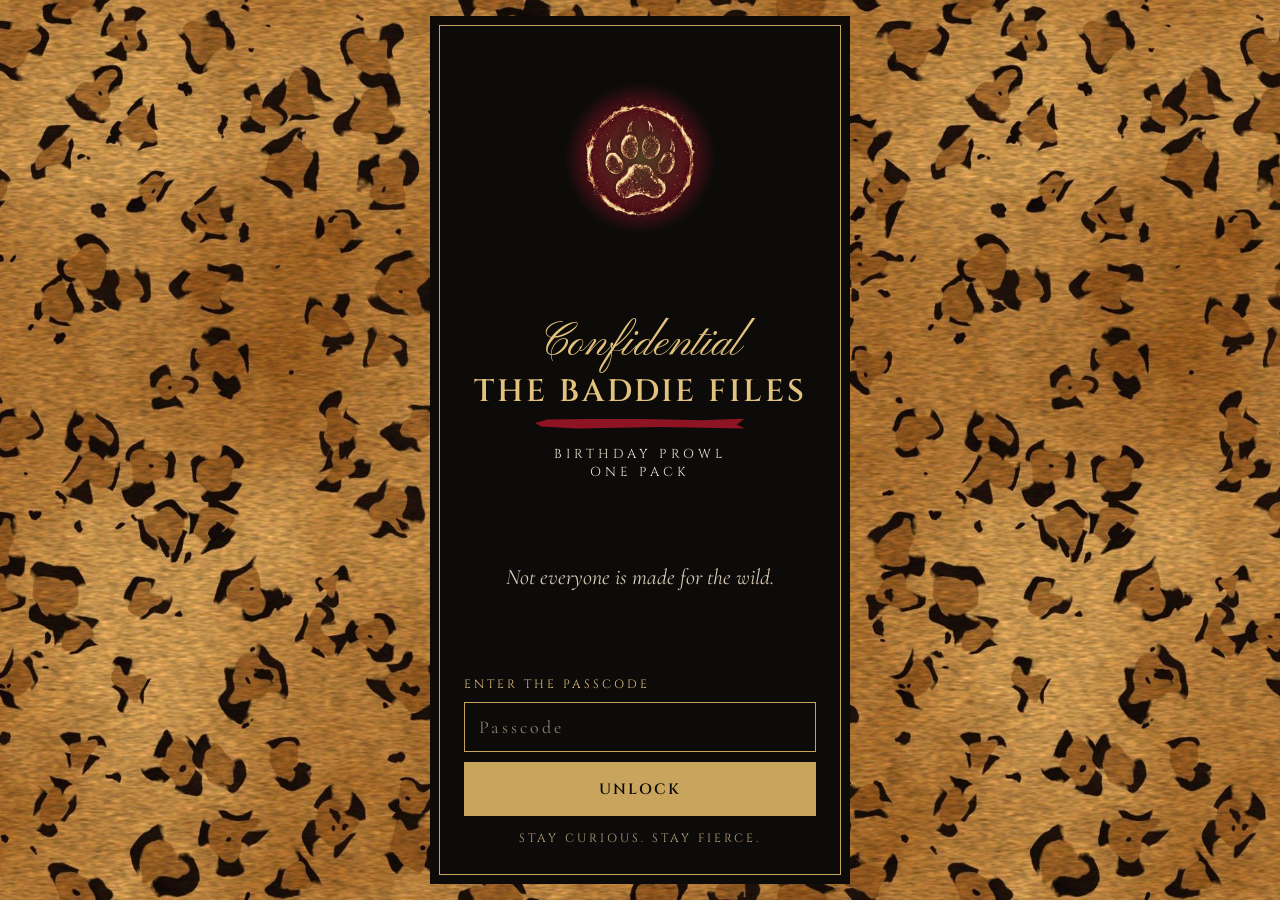
<file: index.html>
<!doctype html>
<html lang="en">
<head>
<meta charset="utf-8">
<meta name="viewport" content="width=device-width, initial-scale=1, viewport-fit=cover">
<meta name="theme-color" content="#0D0B0A">
<meta name="robots" content="noindex, nofollow">
<title>The Baddie Files – Confidential</title>
<meta name="description" content="Confidential. Birthday prowl, one pack.">
<meta property="og:title" content="The Baddie Files">
<meta property="og:description" content="Confidential. Not everyone is made for the wild.">
<meta property="og:image" content="https://testbug2424.github.io/invcard/assets/og-emblem.jpg">
<meta property="og:url" content="https://testbug2424.github.io/invcard/">
<link rel="icon" href="assets/emblem.webp" type="image/webp">
<link rel="preconnect" href="https://fonts.googleapis.com">
<link rel="preconnect" href="https://fonts.gstatic.com" crossorigin>
<link rel="stylesheet" href="https://fonts.googleapis.com/css2?family=Cinzel:wght@400;500;600&family=Cormorant+Garamond:ital,wght@0,400;0,500;0,600;1,400;1,500&family=Pinyon+Script&display=swap">
<link rel="stylesheet" href="css/style.css">
</head>
<body>
<div class="leo-bg" aria-hidden="true"></div>
<div class="petals" aria-hidden="true"><span class="petal"></span><span class="petal r"></span><span class="petal g"></span><span class="petal r"></span><span class="petal"></span><span class="petal g"></span><span class="petal"></span><span class="petal r"></span><span class="petal g"></span><span class="petal r"></span><span class="petal"></span><span class="petal g"></span><span class="petal"></span><span class="petal r"></span><span class="petal g"></span><span class="petal r"></span><span class="petal"></span><span class="petal g"></span><span class="petal"></span><span class="petal r"></span><span class="petal g"></span><span class="petal r"></span><span class="petal"></span><span class="petal g"></span><span class="petal"></span><span class="petal r"></span><span class="petal g"></span><span class="petal r"></span><span class="petal"></span><span class="petal g"></span><span class="petal"></span><span class="petal r"></span><span class="petal g"></span><span class="petal r"></span><span class="petal"></span><span class="petal g"></span></div>

<main class="cover">
  <div class="cover__frame">
    <div class="ember-wrap"><div class="ember-glow" aria-hidden="true"></div><img class="ember-img cover__emblem" src="assets/emblem.webp" alt="Glowing gold clawed paw in a burgundy and gold fire ring" width="124" height="124"><span class="spark" aria-hidden="true"></span><span class="spark" aria-hidden="true"></span><span class="spark" aria-hidden="true"></span><span class="spark" aria-hidden="true"></span><span class="spark" aria-hidden="true"></span><span class="spark" aria-hidden="true"></span><span class="spark" aria-hidden="true"></span><span class="spark" aria-hidden="true"></span><span class="spark" aria-hidden="true"></span><span class="spark" aria-hidden="true"></span></div>

    <div style="display:flex;flex-direction:column;align-items:center;gap:8px">
      <div class="script" style="font-size:46px;line-height:1">Confidential</div>
      <h1 class="cover__title">THE BADDIE FILES</h1>
      <div class="slash" style="width:210px"></div>
      <div class="caps cover__sub">BIRTHDAY PROWL<br>ONE PACK</div>
    </div>

    <p class="cover__tag">Not everyone is made for the wild.</p>

    <div class="cover__bottom">
      <form id="gate" class="cover__form" novalidate>
        <label for="pw">ENTER THE PASSCODE</label>
        <input id="pw" class="field" type="password" placeholder="Passcode" autocomplete="off" autocapitalize="characters" enterkeyhint="go" required>
        <p id="pw-error" class="cover__error" role="alert" hidden>Wrong passcode. Teaser 2 spells it out.</p>
        <button type="submit" class="btn" style="min-height:54px">UNLOCK</button>
      </form>

      <div id="unlocked" style="width:100%;display:flex;flex-direction:column;align-items:center;gap:14px" hidden>
        <p class="script" style="margin:0;font-size:30px">Untamed &amp; unlocked</p>
        <a class="btn" href="invite.html" style="min-height:54px">OPEN YOUR INVITATION</a>
      </div>

      <div class="motto">STAY CURIOUS. STAY FIERCE.</div>
    </div>
  </div>
</main>

<script src="js/config.js"></script>
<script src="js/cover.js"></script>
</body>
</html>
</file>
<file: css/style.css>
:root {
  --ink: #0d0b0a;
  --panel: #120f0d;
  --photo: #1c1816;
  --cream: #ede3d1;
  --cream-soft: #d8cbb4;
  --gold: #e2c27d;
  --gold-hover: #f3dfae;
  --accent: #c9a45c;
  --muted: #b8a27a;
  --burgundy: #5e0b17;
  --blood: #8e1424;
  --rule: #8a3a46;
  --blush: #f1e4e6;
  --error: #ee8a95;
  --error-on-burgundy: #ffb3bd;
  --script: 'Pinyon Script', cursive;
  --display: 'Cinzel', serif;
  --body: 'Cormorant Garamond', serif;
}

* { box-sizing: border-box; }

html { scroll-behavior: smooth; }

body {
  margin: 0;
  background: var(--ink);
  color: var(--cream);
  font-family: var(--body);
  -webkit-font-smoothing: antialiased;
}

a { color: var(--gold); }
a:hover { color: var(--gold-hover); }

img { display: block; }

.leo-bg {
  position: fixed;
  inset: 0;
  z-index: -1;
  background-color: #7a4a1c;
  background-image: url('../assets/leopard.jpg');
  background-size: 900px 900px;
  background-position: center top;
}

/* ---------- shared atoms ---------- */
.script { font-family: var(--script); color: var(--gold); line-height: 1.1; }
.caps   { font-family: var(--display); letter-spacing: 3px; }
.gold   { color: var(--gold); }
.muted  { color: var(--muted); }
.italic { font-style: italic; }

.slash {
  width: 200px;
  height: 10px;
  background: var(--blood);
  clip-path: polygon(0% 45%, 6% 10%, 40% 0%, 80% 18%, 100% 0%, 96% 60%, 100% 100%, 60% 85%, 20% 100%, 3% 80%);
}

.btn {
  display: flex;
  align-items: center;
  justify-content: center;
  width: 100%;
  min-height: 50px;
  border: 1px solid var(--accent);
  background: var(--accent);
  color: var(--ink);
  font-family: var(--display);
  font-weight: 600;
  font-size: 15px;
  letter-spacing: 2px;
  text-decoration: none;
  cursor: pointer;
  transition: background .15s, color .15s;
}
.btn:hover { background: var(--gold); color: var(--ink); }
.btn--ghost { background: transparent; color: var(--gold); }
.btn--ghost:hover { background: rgba(201, 164, 92, .12); color: var(--gold-hover); }
.btn:focus-visible, input:focus-visible { outline: 2px solid var(--gold); outline-offset: 2px; }

.field {
  height: 50px;
  width: 100%;
  padding: 0 14px;
  border: 1px solid var(--accent);
  background: var(--ink);
  color: var(--cream);
  font-family: var(--body);
  font-size: 18px;
}
.field::placeholder { color: #8c7f6a; }

.sr-only {
  position: absolute; width: 1px; height: 1px; padding: 0; margin: -1px;
  overflow: hidden; clip: rect(0, 0, 0, 0); border: 0;
}

/* ---------- cover ---------- */
.cover {
  position: fixed;
  top: 16px; bottom: 16px; left: 50%;
  transform: translateX(-50%);
  width: calc(100% - 32px);
  max-width: 420px;
  background: var(--ink);
  padding: 9px;
}
.cover__frame {
  height: 100%;
  border: 1px solid var(--accent);
  padding: 52px 24px 28px;
  display: flex;
  flex-direction: column;
  align-items: center;
  justify-content: space-between;
  gap: 16px;
  text-align: center;
  overflow-y: auto;
}
.cover__emblem { width: 124px; height: 124px; }
.cover__title {
  margin: 0;
  font-family: var(--display);
  font-weight: 600;
  font-size: 31px;
  letter-spacing: 3px;
  line-height: 1.15;
  color: var(--gold);
}
.cover__sub { font-size: 13px; letter-spacing: 4px; margin-top: 8px; }
.cover__tag { margin: 0; font-style: italic; font-size: 22px; line-height: 1.35; color: var(--cream-soft); }
.cover__form { width: 100%; display: flex; flex-direction: column; gap: 10px; text-align: left; }
.cover__form label { font-family: var(--display); font-size: 12px; letter-spacing: 3px; color: var(--gold); }
.cover__form .field { letter-spacing: 3px; }
.cover__error { margin: 0; font-size: 17px; color: var(--error); }
.cover__bottom { width: 100%; display: flex; flex-direction: column; align-items: center; gap: 14px; }
.motto { font-family: var(--display); font-size: 12px; letter-spacing: 3px; color: var(--muted); }

.shake { animation: shake .35s; }
@keyframes shake {
  20%, 60% { transform: translateX(-6px); }
  40%, 80% { transform: translateX(6px); }
}

@media (max-height: 640px) {
  .cover__frame { padding-top: 28px; justify-content: flex-start; }
  .cover__emblem { width: 96px; height: 96px; }
  .cover .ember-wrap { width: 124px; height: 124px; }
}

/* ---------- invitation ---------- */
.page { padding: 14px; min-height: 100vh; }
.sheet { position: relative; max-width: 420px; margin: 0 auto; background: var(--ink); padding: 8px; }
.sheet__frame {
  border: 1px solid var(--accent);
  padding: 44px 0 40px;
  display: flex;
  flex-direction: column;
  gap: 50px;
}

.hero { padding: 0 20px; display: flex; flex-direction: column; align-items: center; gap: 8px; text-align: center; }
.hero img { width: 130px; height: 130px; }
.hero h1 { margin: 0; font-family: var(--display); font-weight: 600; font-size: 30px; letter-spacing: 3px; line-height: 1.15; color: var(--gold); }

.letter { padding: 0 26px; display: flex; flex-direction: column; align-items: center; gap: 16px; text-align: center; font-size: 19px; line-height: 1.65; }
.letter p { margin: 0; }

h2.section-title { margin: 0; font-family: var(--display); font-weight: 500; font-size: 17px; letter-spacing: 4px; color: var(--gold); }

.box { margin: 0 18px; background: var(--burgundy); padding: 7px; }
.box__frame { border: 1px solid var(--accent); padding: 24px 18px; display: flex; flex-direction: column; gap: 4px; }

.row { display: flex; justify-content: space-between; align-items: baseline; gap: 12px; padding: 12px 0; border-bottom: 1px solid var(--rule); }
.row:last-of-type { border-bottom: 0; }
.row dt { font-family: var(--display); font-size: 13px; letter-spacing: 2px; color: var(--gold); }
.row dd { margin: 0; text-align: right; display: flex; flex-direction: column; font-size: 22px; font-weight: 500; color: #fff; }
.row dd small { font-style: italic; font-size: 16px; font-weight: 400; color: var(--blush); }
.details { margin: 0; }
.btn-pair { display: grid; grid-template-columns: 1fr 1fr; gap: 10px; margin-top: 14px; }
.btn-pair .btn { font-size: 14px; letter-spacing: 1px; min-height: 48px; }

.pack { padding: 0 20px; display: flex; flex-direction: column; align-items: center; gap: 16px; text-align: center; }
.pack__grid { width: 100%; display: grid; grid-template-columns: 1fr 1fr; gap: 28px 14px; list-style: none; margin: 0; padding: 0; }
.baddie { display: flex; flex-direction: column; align-items: center; gap: 7px; }
.baddie__photo { width: 100%; height: 168px; border: 1px solid var(--accent); padding: 4px; }
.baddie__inner {
  position: relative; height: 100%; overflow: hidden;
  background: var(--photo);
  display: flex; align-items: center; justify-content: center;
  font-size: 15px; color: var(--muted);
}
.baddie__inner img { width: 100%; height: 100%; object-fit: cover; }
.baddie__veil {
  position: absolute; inset: 0; background: var(--burgundy);
  display: flex; align-items: center; justify-content: center;
  font-family: var(--display); font-size: 12px; letter-spacing: 3px; color: var(--gold);
}
.baddie__nick { font-family: var(--script); font-size: 26px; line-height: 1.1; color: var(--gold); }
.baddie__name { font-size: 18px; font-weight: 500; line-height: 1.2; }
.baddie__meter-label { font-family: var(--display); font-size: 12px; letter-spacing: 2px; color: var(--muted); margin-top: 4px; }
.meter { display: flex; gap: 3px; }
.baddie__role { font-family: var(--display); font-size: 13px; letter-spacing: 2px; line-height: 1.35; color: var(--gold); text-transform: uppercase; }

.hunt { padding: 0 30px; display: flex; flex-direction: column; align-items: center; gap: 14px; text-align: center; }
.hunt p { margin: 0; font-size: 19px; line-height: 1.65; }

/* RSVP */
.rsvp .box__frame { padding: 28px 18px; gap: 14px; }
.rsvp__head { text-align: center; display: flex; flex-direction: column; gap: 6px; }
.rsvp__head p { margin: 0; font-size: 18px; color: var(--blush); }
.rsvp form { display: flex; flex-direction: column; gap: 14px; }
.rsvp label { font-size: 17px; color: var(--blush); }
.stack { display: flex; flex-direction: column; gap: 6px; }
.choice { min-height: 50px; letter-spacing: 1px; }
.choice[aria-pressed="false"] { background: transparent; color: var(--gold); }
.choice--out { border-color: #b7838b; }
.choice--out[aria-pressed="false"] { color: var(--blush); }
.choice--out[aria-pressed="true"] { background: var(--blush); border-color: var(--blush); color: var(--burgundy); }

.poison-group { border: 0; margin: 6px 0 0; padding: 0; display: flex; flex-direction: column; gap: 10px; }
.poison-group legend { padding: 0; width: 100%; text-align: center; margin-bottom: 10px; }
.poison-group legend span { display: block; }
.poison {
  width: 100%; padding: 14px 16px; text-align: left; cursor: pointer;
  border: 1px solid var(--accent); background: var(--ink); color: var(--cream);
  display: flex; flex-direction: column; gap: 2px;
}
.poison__tag { font-family: var(--display); font-weight: 600; font-size: 12px; letter-spacing: 3px; color: var(--gold); }
.poison__name { font-family: var(--script); font-size: 28px; line-height: 1.1; color: var(--gold); }
.poison__dish { font-family: var(--body); font-style: italic; font-size: 17px; color: var(--cream-soft); }
.poison[aria-pressed="true"] { background: var(--accent); }
.poison[aria-pressed="true"] .poison__tag,
.poison[aria-pressed="true"] .poison__name,
.poison[aria-pressed="true"] .poison__dish { color: var(--ink); }

.rsvp__error { margin: 0; font-size: 18px; text-align: center; color: var(--error-on-burgundy); }
.rsvp__submit { min-height: 56px; font-size: 16px; letter-spacing: 3px; margin-top: 4px; }

.sealed {
  background: var(--ink); border: 1px solid var(--accent); padding: 20px 16px;
  display: flex; flex-direction: column; align-items: center; gap: 6px; text-align: center;
}
.sealed p { margin: 0; }
.reset {
  margin-top: 10px; min-height: 44px; padding: 0 16px; cursor: pointer;
  border: 1px dashed var(--muted); background: transparent; color: var(--muted);
  font-family: var(--display); font-size: 12px; letter-spacing: 2px;
}

/* modal */
.modal {
  position: fixed; inset: 0; z-index: 50;
  background: rgba(5, 4, 4, .86);
  display: flex; align-items: center; justify-content: center; padding: 24px;
}
.modal[hidden] { display: none; }
.modal__card { width: 100%; max-width: 330px; background: var(--burgundy); padding: 7px; }
.modal__frame { border: 1px solid var(--accent); padding: 30px 20px; display: flex; flex-direction: column; align-items: center; gap: 10px; text-align: center; }
.modal__frame p { margin: 0; font-style: italic; font-size: 18px; color: var(--blush); }
.modal__poison {
  width: 100%; margin-top: 6px; padding: 16px 12px; background: var(--ink); border: 2px solid var(--accent);
  display: flex; flex-direction: column; align-items: center; gap: 4px;
}

.foot { padding: 0 20px; display: flex; flex-direction: column; align-items: center; gap: 16px; text-align: center; }
.foot p { margin: 0; font-style: italic; font-size: 27px; line-height: 1.3; color: var(--gold); }
.foot img { width: 84px; height: 84px; }

[hidden] { display: none !important; }

@media (prefers-reduced-motion: reduce) {
  html { scroll-behavior: auto; }
  .shake { animation: none; }
}

/* ---------- falling petals (from design) ---------- */
.petals{position:fixed;top:0;left:0;right:0;bottom:0;pointer-events:none;overflow:hidden;z-index:5}
.petal{position:absolute;top:-30px;background:#8E1424;border-radius:70% 0 70% 0;opacity:.88;will-change:transform;scale:none}
.petal.r{background:#B3122A}
.petal.g{border-radius:50%;background:#E2C27D;opacity:.95}
@-webkit-keyframes petalfall{0%{-webkit-transform:translate3d(0,-6vh,0) rotate(0deg)}25%{-webkit-transform:translate3d(20px,24vh,0) rotate(90deg)}50%{-webkit-transform:translate3d(-16px,52vh,0) rotate(185deg)}75%{-webkit-transform:translate3d(18px,78vh,0) rotate(270deg)}100%{-webkit-transform:translate3d(0,112vh,0) rotate(360deg)}
}
@keyframes petalfall{0%{transform:translate3d(0,-6vh,0) rotate(0deg)}25%{transform:translate3d(20px,24vh,0) rotate(90deg)}50%{transform:translate3d(-16px,52vh,0) rotate(185deg)}75%{transform:translate3d(18px,78vh,0) rotate(270deg)}100%{transform:translate3d(0,112vh,0) rotate(360deg)}
}
@-webkit-keyframes petalfall2{0%{-webkit-transform:translate3d(0,-6vh,0) rotate(0deg)}25%{-webkit-transform:translate3d(-18px,24vh,0) rotate(90deg)}50%{-webkit-transform:translate3d(14px,52vh,0) rotate(185deg)}75%{-webkit-transform:translate3d(-20px,78vh,0) rotate(270deg)}100%{-webkit-transform:translate3d(0,112vh,0) rotate(360deg)}
}
@keyframes petalfall2{0%{transform:translate3d(0,-6vh,0) rotate(0deg)}25%{transform:translate3d(-18px,24vh,0) rotate(90deg)}50%{transform:translate3d(14px,52vh,0) rotate(185deg)}75%{transform:translate3d(-20px,78vh,0) rotate(270deg)}100%{transform:translate3d(0,112vh,0) rotate(360deg)}
}
.petal:nth-child(1){left:44.4%;width:9.8px;height:13.2px;-webkit-animation:petalfall 13.5s linear -15.7s infinite;animation:petalfall 13.5s linear -15.7s infinite}
.petal:nth-child(2){left:18.7%;width:11.8px;height:15.9px;-webkit-animation:petalfall 13.1s linear -10.7s infinite;animation:petalfall 13.1s linear -10.7s infinite}
.petal:nth-child(3){left:43.9%;width:6.7px;height:6.7px;-webkit-animation:petalfall 10.1s linear -9.2s infinite;animation:petalfall 10.1s linear -9.2s infinite}
.petal:nth-child(4){left:58.2%;width:11.4px;height:15.4px;-webkit-animation:petalfall 12.2s linear -7.7s infinite;animation:petalfall 12.2s linear -7.7s infinite}
.petal:nth-child(5){left:60.8%;width:7.2px;height:9.7px;-webkit-animation:petalfall 15.7s linear -1.1s infinite;animation:petalfall 15.7s linear -1.1s infinite}
.petal:nth-child(6){left:58.6%;width:5.8px;height:5.8px;-webkit-animation:petalfall 15.2s linear -5.5s infinite;animation:petalfall 15.2s linear -5.5s infinite}
.petal:nth-child(7){left:50.8%;width:11.0px;height:14.9px;-webkit-animation:petalfall2 14.1s linear -8.5s infinite;animation:petalfall2 14.1s linear -8.5s infinite}
.petal:nth-child(8){left:63.9%;width:12.6px;height:17.0px;-webkit-animation:petalfall 12.3s linear -9.4s infinite;animation:petalfall 12.3s linear -9.4s infinite}
.petal:nth-child(9){left:68.9%;width:4.9px;height:4.9px;-webkit-animation:petalfall 11.5s linear -3.9s infinite;animation:petalfall 11.5s linear -3.9s infinite}
.petal:nth-child(10){left:55.1%;width:8.7px;height:11.7px;-webkit-animation:petalfall 9.9s linear -1.8s infinite;animation:petalfall 9.9s linear -1.8s infinite}
.petal:nth-child(11){left:93.0%;width:8.3px;height:11.2px;-webkit-animation:petalfall 15.8s linear -0.0s infinite;animation:petalfall 15.8s linear -0.0s infinite}
.petal:nth-child(12){left:46.1%;width:4.2px;height:4.2px;-webkit-animation:petalfall 16.8s linear -6.8s infinite;animation:petalfall 16.8s linear -6.8s infinite}
.petal:nth-child(13){left:75.7%;width:9.0px;height:12.2px;-webkit-animation:petalfall2 11.2s linear -1.5s infinite;animation:petalfall2 11.2s linear -1.5s infinite}
.petal:nth-child(14){left:73.8%;width:7.6px;height:10.3px;-webkit-animation:petalfall 9.9s linear -4.2s infinite;animation:petalfall 9.9s linear -4.2s infinite}
.petal:nth-child(15){left:45.6%;width:4.6px;height:4.6px;-webkit-animation:petalfall 12.9s linear -11.6s infinite;animation:petalfall 12.9s linear -11.6s infinite}
.petal:nth-child(16){left:95.6%;width:9.3px;height:12.6px;-webkit-animation:petalfall2 15.2s linear -7.1s infinite;animation:petalfall2 15.2s linear -7.1s infinite}
.petal:nth-child(17){left:41.4%;width:12.8px;height:17.3px;-webkit-animation:petalfall2 10.7s linear -4.6s infinite;animation:petalfall2 10.7s linear -4.6s infinite}
.petal:nth-child(18){left:96.8%;width:7.0px;height:7.0px;-webkit-animation:petalfall 9.2s linear -3.2s infinite;animation:petalfall 9.2s linear -3.2s infinite}
.petal:nth-child(19){left:5.0%;width:7.1px;height:9.6px;-webkit-animation:petalfall2 10.2s linear -7.5s infinite;animation:petalfall2 10.2s linear -7.5s infinite}
.petal:nth-child(20){left:80.7%;width:8.3px;height:11.2px;-webkit-animation:petalfall 12.1s linear -1.3s infinite;animation:petalfall 12.1s linear -1.3s infinite}
.petal:nth-child(21){left:2.5%;width:4.4px;height:4.4px;-webkit-animation:petalfall2 11.9s linear -10.6s infinite;animation:petalfall2 11.9s linear -10.6s infinite}
.petal:nth-child(22){left:80.9%;width:10.8px;height:14.6px;-webkit-animation:petalfall2 10.1s linear -6.6s infinite;animation:petalfall2 10.1s linear -6.6s infinite}
.petal:nth-child(23){left:88.2%;width:8.1px;height:10.9px;-webkit-animation:petalfall 15.5s linear -4.2s infinite;animation:petalfall 15.5s linear -4.2s infinite}
.petal:nth-child(24){left:66.9%;width:4.2px;height:4.2px;-webkit-animation:petalfall 12.1s linear -8.2s infinite;animation:petalfall 12.1s linear -8.2s infinite}
.petal:nth-child(25){left:11.0%;width:8.4px;height:11.3px;-webkit-animation:petalfall2 9.3s linear -16.4s infinite;animation:petalfall2 9.3s linear -16.4s infinite}
.petal:nth-child(26){left:25.7%;width:8.8px;height:11.9px;-webkit-animation:petalfall 15.6s linear -10.1s infinite;animation:petalfall 15.6s linear -10.1s infinite}
.petal:nth-child(27){left:90.2%;width:5.4px;height:5.4px;-webkit-animation:petalfall 16.8s linear -2.1s infinite;animation:petalfall 16.8s linear -2.1s infinite}
.petal:nth-child(28){left:27.9%;width:7.1px;height:9.6px;-webkit-animation:petalfall2 16.3s linear -3.5s infinite;animation:petalfall2 16.3s linear -3.5s infinite}
.petal:nth-child(29){left:40.5%;width:8.7px;height:11.7px;-webkit-animation:petalfall 11.0s linear -0.8s infinite;animation:petalfall 11.0s linear -0.8s infinite}
.petal:nth-child(30){left:9.9%;width:5.0px;height:5.0px;-webkit-animation:petalfall 10.1s linear -7.7s infinite;animation:petalfall 10.1s linear -7.7s infinite}
.petal:nth-child(31){left:57.6%;width:9.1px;height:12.3px;-webkit-animation:petalfall2 16.4s linear -8.1s infinite;animation:petalfall2 16.4s linear -8.1s infinite}
.petal:nth-child(32){left:93.4%;width:9.9px;height:13.4px;-webkit-animation:petalfall2 9.2s linear -10.8s infinite;animation:petalfall2 9.2s linear -10.8s infinite}
.petal:nth-child(33){left:31.6%;width:5.6px;height:5.6px;-webkit-animation:petalfall 17.0s linear -1.3s infinite;animation:petalfall 17.0s linear -1.3s infinite}
.petal:nth-child(34){left:87.4%;width:11.8px;height:15.9px;-webkit-animation:petalfall2 14.9s linear -12.0s infinite;animation:petalfall2 14.9s linear -12.0s infinite}
.petal:nth-child(35){left:34.8%;width:12.2px;height:16.5px;-webkit-animation:petalfall2 14.5s linear -15.3s infinite;animation:petalfall2 14.5s linear -15.3s infinite}
.petal:nth-child(36){left:91.6%;width:4.0px;height:4.0px;-webkit-animation:petalfall2 9.2s linear -8.5s infinite;animation:petalfall2 9.2s linear -8.5s infinite}

/* ---------- ember emblem (from design) ---------- */
.ember-wrap{flex-shrink:0}
.ember-wrap{position:relative;width:160px;height:160px;display:flex;align-items:center;justify-content:center}
.ember-glow{position:absolute;top:4px;left:4px;right:4px;bottom:4px;border-radius:50%;background:radial-gradient(circle,rgba(243,196,107,.30) 0%,rgba(142,20,36,.55) 45%,rgba(13,11,10,0) 70%);-webkit-animation:glowpulse 1.7s ease-in-out infinite alternate;animation:glowpulse 1.7s ease-in-out infinite alternate}
.ember-img{position:relative;-webkit-animation:flicker 2.3s ease-in-out infinite;animation:flicker 2.3s ease-in-out infinite}
.spark{position:absolute;bottom:24%;width:3px;height:3px;border-radius:50%;background:#F3C46B;box-shadow:0 0 6px 2px rgba(240,138,36,.8);opacity:0}
.spark:nth-of-type(odd){-webkit-animation:rise 2.6s ease-out infinite;animation:rise 2.6s ease-out infinite}
.spark:nth-of-type(even){-webkit-animation:rise2 2.2s ease-out infinite;animation:rise2 2.2s ease-out infinite}
.spark:nth-of-type(1){left:22%;animation-delay:-.3s}
.spark:nth-of-type(2){left:34%;animation-delay:-1.1s}
.spark:nth-of-type(3){left:45%;animation-delay:-1.9s}
.spark:nth-of-type(4){left:55%;animation-delay:-.6s}
.spark:nth-of-type(5){left:66%;animation-delay:-1.5s}
.spark:nth-of-type(6){left:76%;animation-delay:-2.2s}
.spark:nth-of-type(7){left:28%;bottom:40%;animation-delay:-.9s}
.spark:nth-of-type(8){left:71%;bottom:38%;animation-delay:-1.7s}
.spark:nth-of-type(9){left:50%;bottom:16%;animation-delay:-.1s}
.spark:nth-of-type(10){left:40%;bottom:30%;animation-delay:-2.4s}
@-webkit-keyframes glowpulse{0%{-webkit-transform:scale(.92);opacity:.7}40%{-webkit-transform:scale(1.04);opacity:1}70%{-webkit-transform:scale(.97);opacity:.8}100%{-webkit-transform:scale(1.08);opacity:.95}
}
@keyframes glowpulse{0%{transform:scale(.92);opacity:.7}40%{transform:scale(1.04);opacity:1}70%{transform:scale(.97);opacity:.8}100%{transform:scale(1.08);opacity:.95}
}
@-webkit-keyframes flicker{0%,100%{-webkit-filter:brightness(1) saturate(1)}20%{-webkit-filter:brightness(1.18) saturate(1.15)}35%{-webkit-filter:brightness(.94)}55%{-webkit-filter:brightness(1.26) saturate(1.2)}75%{-webkit-filter:brightness(1.04)}
}
@keyframes flicker{0%,100%{filter:brightness(1) saturate(1)}20%{filter:brightness(1.18) saturate(1.15)}35%{filter:brightness(.94)}55%{filter:brightness(1.26) saturate(1.2)}75%{filter:brightness(1.04)}
}
@-webkit-keyframes rise{0%{-webkit-transform:translate3d(0,0,0) scale(1);opacity:0}12%{opacity:1}100%{-webkit-transform:translate3d(8px,-95px,0) scale(.3);opacity:0}
}
@keyframes rise{0%{transform:translate3d(0,0,0) scale(1);opacity:0}12%{opacity:1}100%{transform:translate3d(8px,-95px,0) scale(.3);opacity:0}
}
@-webkit-keyframes rise2{0%{-webkit-transform:translate3d(0,0,0) scale(1);opacity:0}12%{opacity:1}100%{-webkit-transform:translate3d(-10px,-85px,0) scale(.3);opacity:0}
}
@keyframes rise2{0%{transform:translate3d(0,0,0) scale(1);opacity:0}12%{opacity:1}100%{transform:translate3d(-10px,-85px,0) scale(.3);opacity:0}
}

@media (prefers-reduced-motion: reduce) {
  .petals { display: none; }
  .ember-glow, .ember-img, .spark { animation: none !important; -webkit-animation: none !important; }
  .spark { display: none; }
}
</file>
